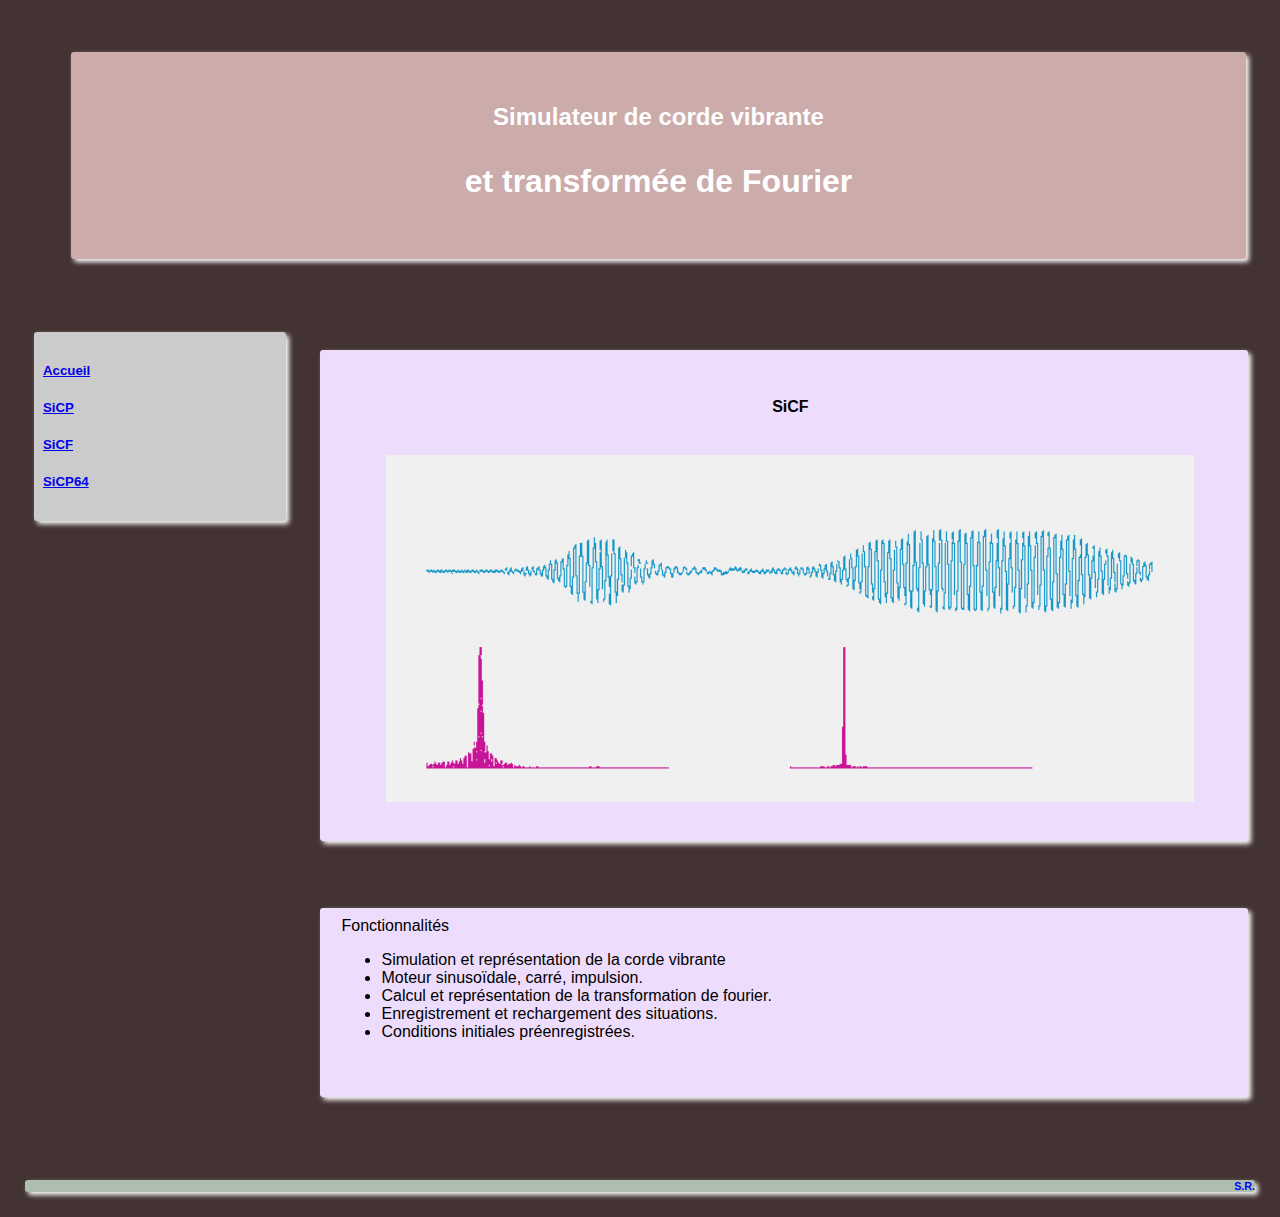
<file: sicf.html>
<!DOCTYPE html>
<html>
<head>
	<meta charset="utf-8" />
	<link rel="stylesheet" href="css/style.css">
	<title> SiCF </title>
</head>
</br>
<body>
	<header></br>
		<h2><p style="text-align:center">Simulateur de corde vibrante</p></h2>
		<h1><p style="text-align:center">et transformée de Fourier</p></h1></br>
	</header>
</br>
	<nav>
		<h5><a href="index.html" >
			Accueil
		</a></h5>
		<h5><a href="sicp.html" >
			SiCP
		</a></h5>
		<h5><a href="sicf.html" >
			SiCF
		</a></h5>
		<h5><a href="sicp64.html" >
			SiCP64
		</a></h5>
	</nav>
</br>
	<section>
		<div style="text-align:center;">
</br>
		<h4>SiCF</h4>
</br>
		<IMG src=./images/heisenberg2.jpg alt="Copie d'écran SiCF" align=middle WIDTH=90%>
</br>
</br>
	</section>
</br>
	<section>
		Fonctionnalités
		<ul>
			<li>Simulation et représentation de la corde vibrante
			<li>Moteur sinusoïdale, carré, impulsion.
			<li>Calcul et représentation de la transformation de fourier.
			<li>Enregistrement et rechargement des situations.
			<li>Conditions initiales préenregistrées.
		</ul>
</br>
	</section>
</br>
	<footer>
		<h6><p style="text-align:right">
		S.R.
		</p></h6>
	</footer>
</body>
</html>
		<!-- LISTES
		<ul>			<ol>
			<li>			<li>
		</ul>			</ol>
		 -->
		<!-- 
		<IMG src=./images/heisenberg1.jpg alt="SiCF">
		<IMG src=./images/heisenberg3.jpg alt="SiCF"align=top>
		align=top, middle, bottom, left, right
		align=right, left
		 -->
</file>
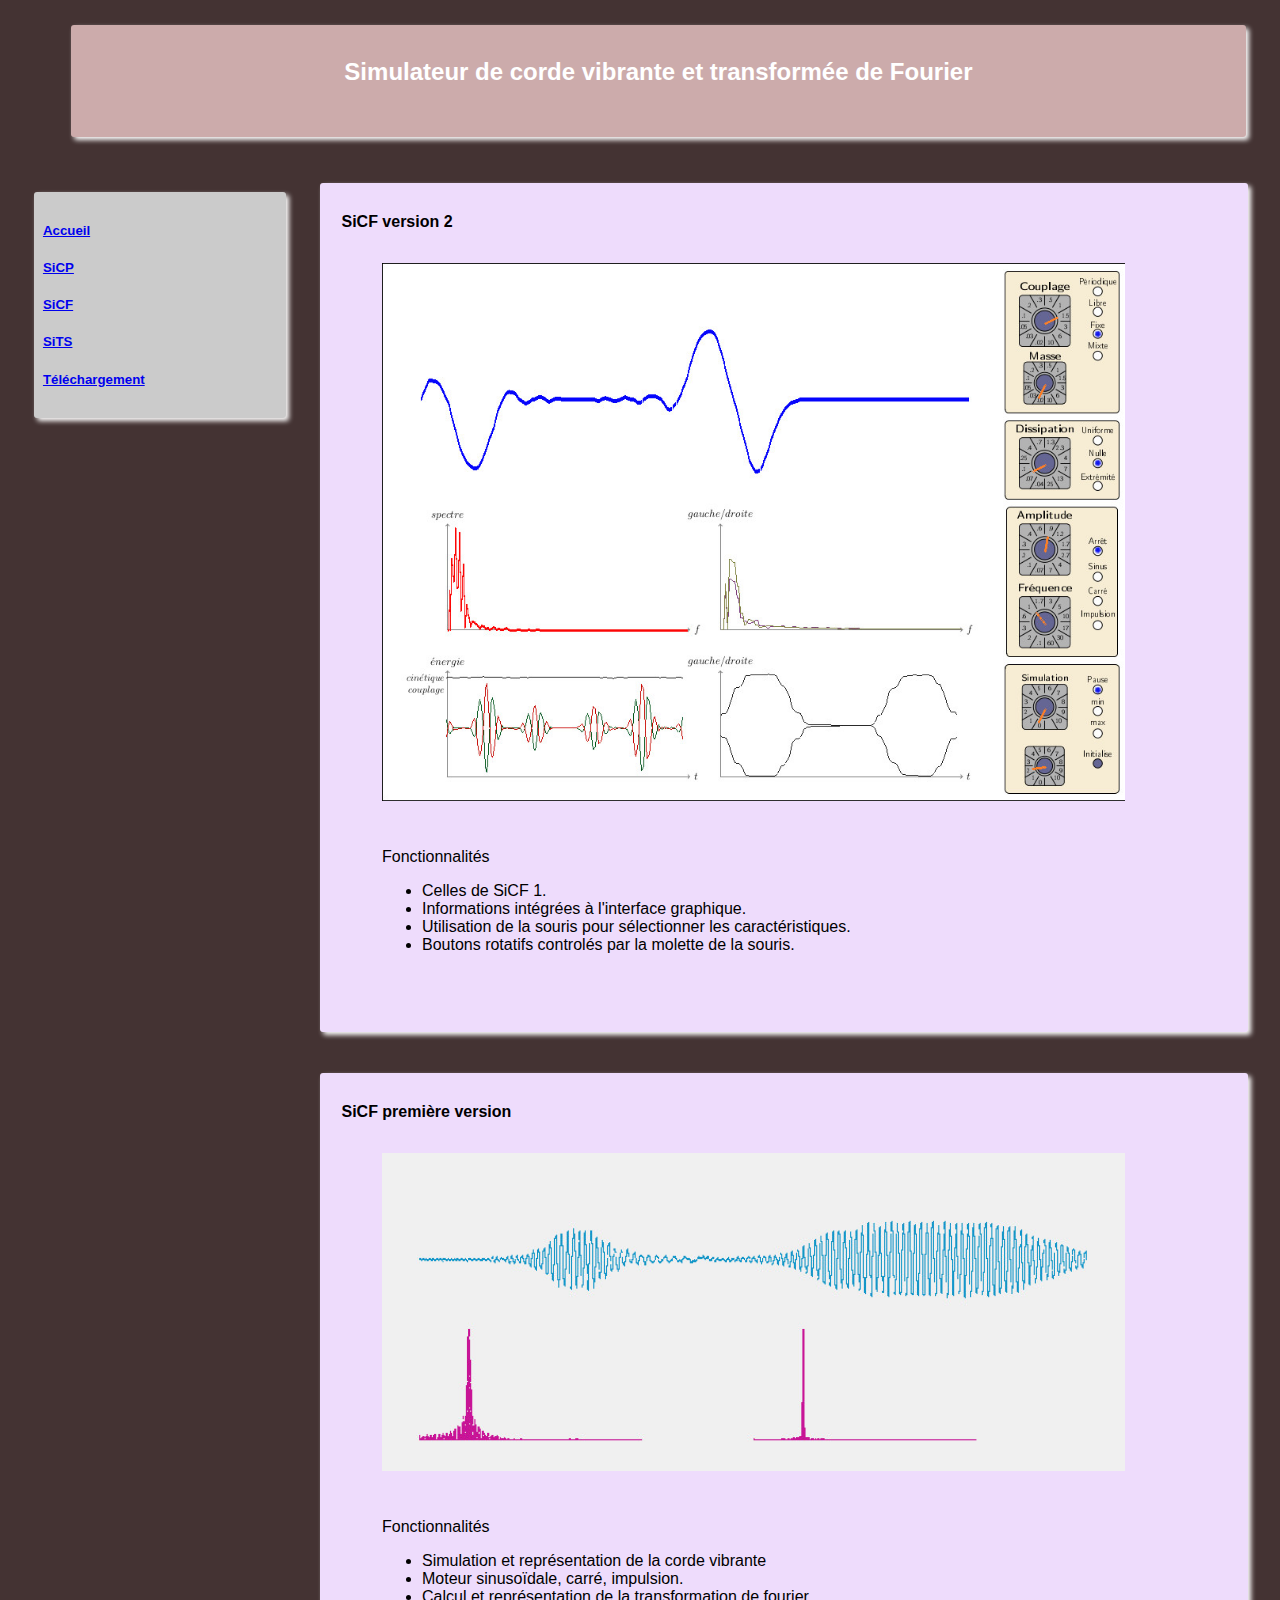
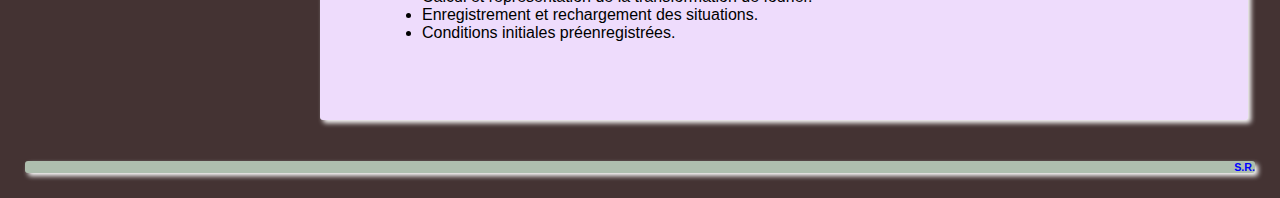
<file: SiCF.html>
<!DOCTYPE html>
<html>
<head>
	<meta charset="utf-8" />
	<link rel="stylesheet" href="css/style.css">
	<title> SiCF </title>
</head>

<body>
	<header>
		<h2><p style="text-align:center">Simulateur de corde vibrante et transformée de Fourier</p></h2></br>
	</header>

	<nav>
		<h5><a href="index.html" >
			Accueil
		</a></h5>
		<h5><a href="SiCP.html" >
			SiCP
		</a></h5>
		<h5><a href="SiCF.html" >
			SiCF
		</a></h5>
		<h5><a href="SiTS.html" >
			SiTS
		</a></h5>
		<h5><a href="telechargement.html" >
			Téléchargement
		</a></h5>
	</nav>
<section>
		<h4>SiCF version 2</h4>

	<article>
		<IMG src=./images/SiCF2.jpg alt="Copie d'écran SiCF2" align=middle WIDTH=90%>
	</article>

	<article>
		Fonctionnalités
		<ul>
			<li>Celles de SiCF 1.
			<li>Informations intégrées à l'interface graphique.
			<li>Utilisation de la souris pour sélectionner les caractéristiques.
			<li>Boutons rotatifs controlés par la molette de la souris.
		</ul>
	</article>
</section>

<section>
		<h4>SiCF première version</h4>

	<article>
		<IMG src=./images/heisenberg2.jpg alt="Copie d'écran SiCF" align=middle WIDTH=90%>
	</article>

	<article>
		Fonctionnalités
		<ul>
			<li>Simulation et représentation de la corde vibrante
			<li>Moteur sinusoïdale, carré, impulsion.
			<li>Calcul et représentation de la transformation de fourier.
			<li>Enregistrement et rechargement des situations.
			<li>Conditions initiales préenregistrées.
		</ul>
	</article>
</section>

<footer>
	<h6><p style="text-align:right">
	S.R.
	</p></h6>
</footer>
</body>
</html>
		<!-- LISTES
		<ul>			<ol>
			<li>			<li>
		</ul>			</ol>
		 -->
		<!-- 
		<IMG src=./images/heisenberg1.jpg alt="SiCF">
		<IMG src=./images/heisenberg3.jpg alt="SiCF"align=top>
		align=top, middle, bottom, left, right
		align=right, left
		 -->
</file>
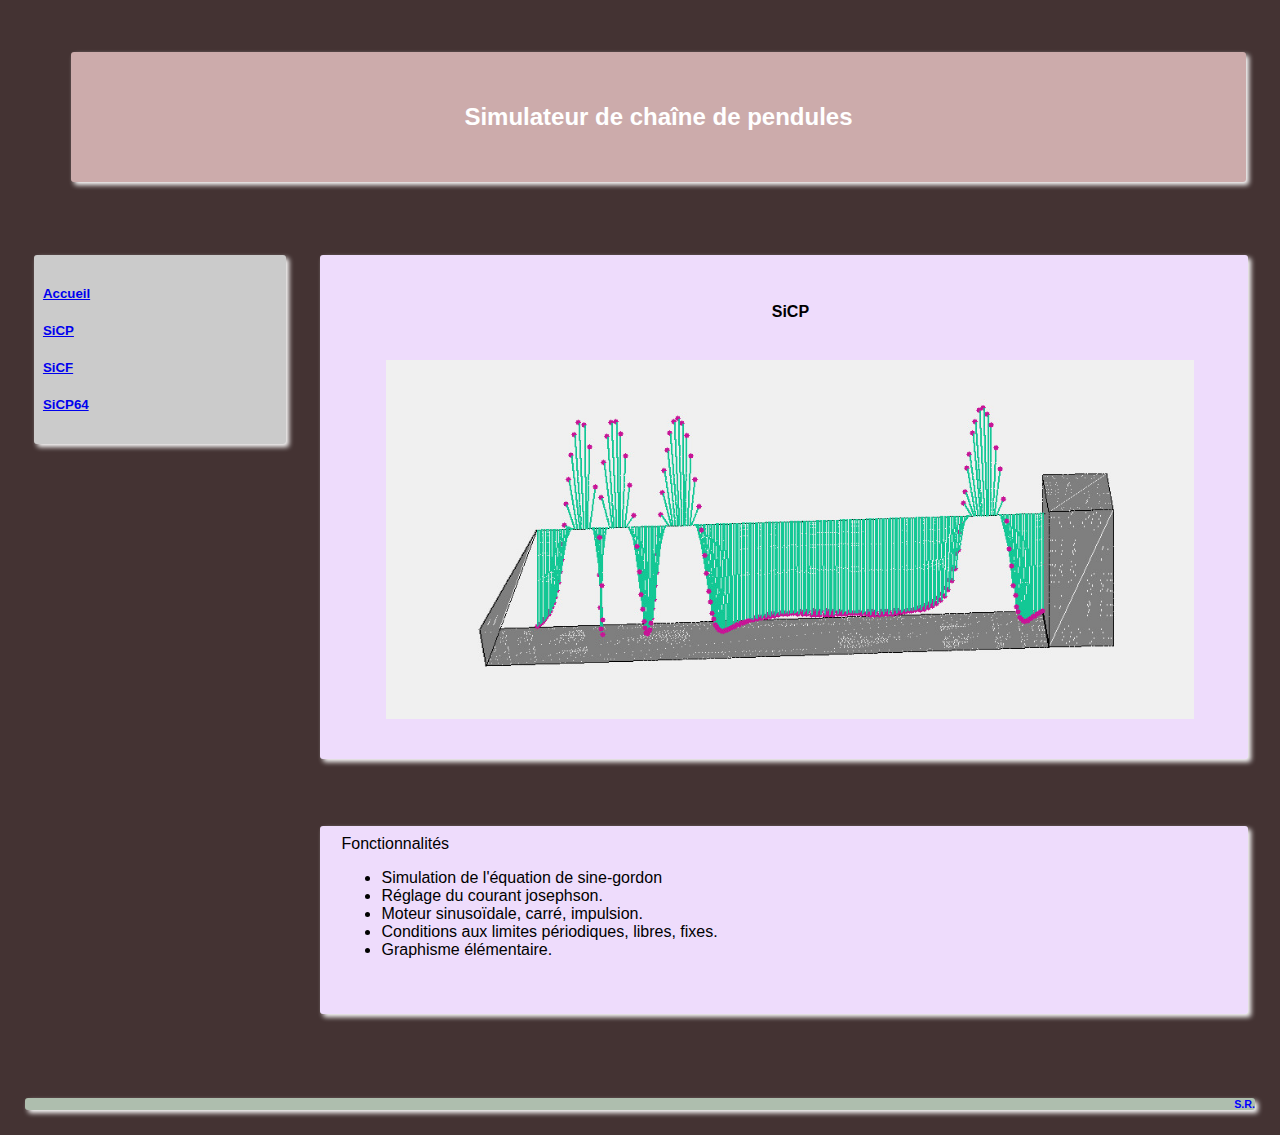
<file: sicp.html>
<!DOCTYPE html>
<html>
<head>
	<meta charset="utf-8" />
	<link rel="stylesheet" href="css/style.css">
	<title> SiCP </title>
</head>
</br>
<body>
	<header></br>
		<h2><p style="text-align:center">Simulateur de chaîne de pendules</p></h2></br>
	</header>
</br>
	<nav>
		<h5><a href="index.html" >
			Accueil
		</a></h5>
		<h5><a href="sicp.html" >
			SiCP
		</a></h5>
		<h5><a href="sicf.html" >
			SiCF
		</a></h5>
		<h5><a href="sicp64.html" >
			SiCP64
		</a></h5>
	</nav>
	<section>
		<div style="text-align:center;">
</br>
		<h4>SiCP</h4>
</br>
		<IMG src=./images/SiCP.jpg alt="Copie d'écran SiCP" align=middle WIDTH=90%>
		</div>
</br>
	</section>
</br>
	<section>
		Fonctionnalités
		<ul>
			<li>Simulation de l'équation de sine-gordon
			<li>Réglage du courant josephson.
			<li>Moteur sinusoïdale, carré, impulsion.
			<li>Conditions aux limites périodiques, libres, fixes.
			<li>Graphisme élémentaire.
		</ul>
</br>
	</section>
</br>
	<footer>
		<h6><p style="text-align:right">
		S.R.
		</p></h6>
	</footer>
</body>
</html>
		<!-- LISTES
		<ul>			<ol>
			<li>			<li>
		</ul>			</ol>
		 -->
		<!-- 
		<IMG src=./images/heisenberg1.jpg alt="SiCF">
		<IMG src=./images/heisenberg3.jpg alt="SiCF"align=top>
		align=top, middle, bottom, left, right
		align=right, left
		 -->
</file>
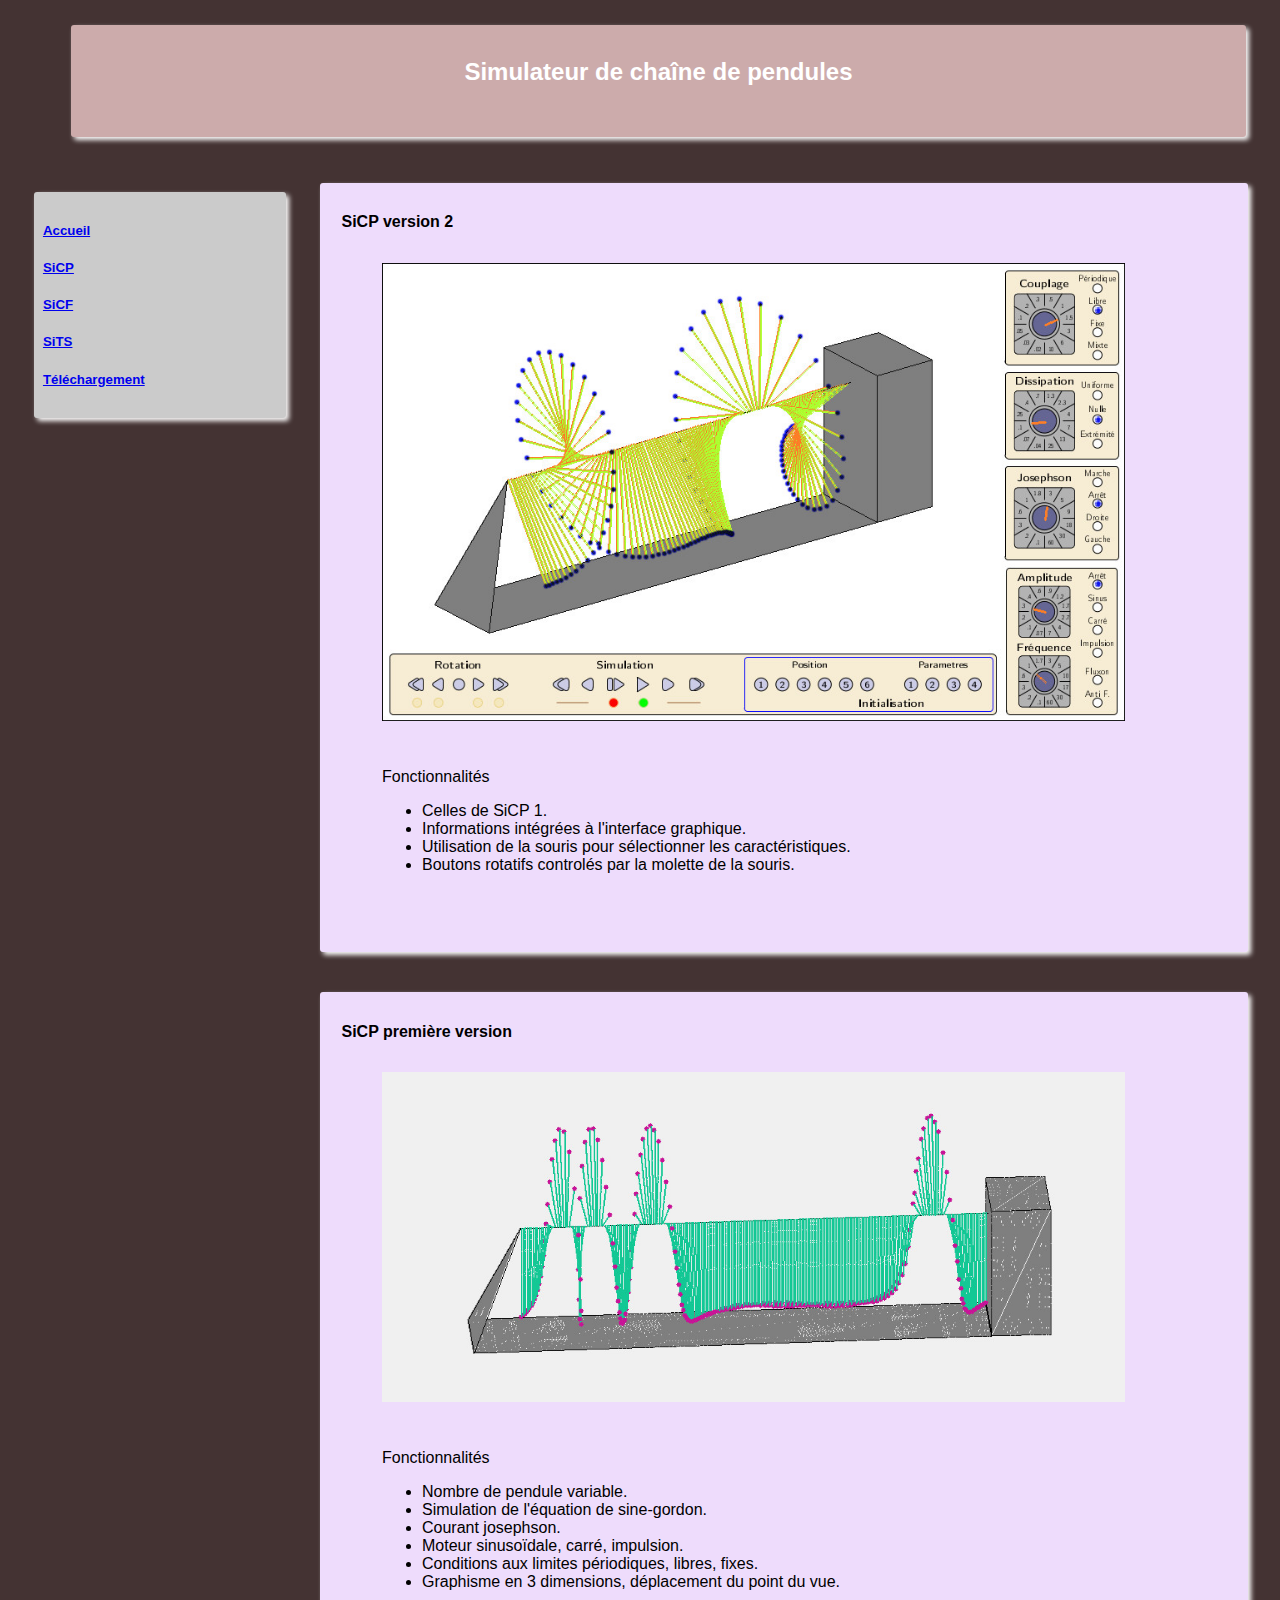
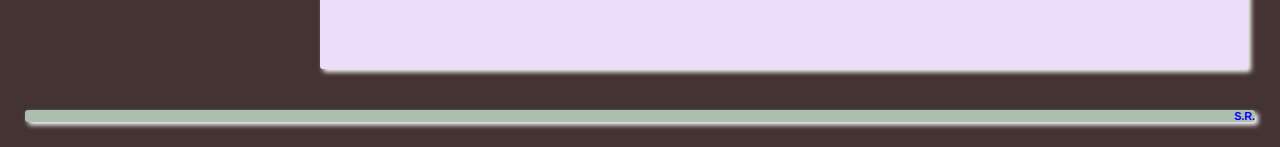
<file: SiCP.html>
<!DOCTYPE html>
<html>
<head>
	<meta charset="utf-8" />
	<link rel="stylesheet" href="css/style.css">
	<title> SiCP </title>
</head>

<body>
	<header>
		<h2><p style="text-align:center">Simulateur de chaîne de pendules</p></h2></br>
	</header>

	<nav>
		<h5><a href="index.html" >
			Accueil
		</a></h5>
		<h5><a href="SiCP.html" >
			SiCP
		</a></h5>
		<h5><a href="SiCF.html" >
			SiCF
		</a></h5>
		<h5><a href="SiTS.html" >
			SiTS
		</a></h5>
		<h5><a href="telechargement.html" >
			Téléchargement
		</a></h5>
	</nav>
<section>
		<h4>SiCP version 2</h4>
	<article>
		<IMG src=./images/SiCP2.jpg alt="Copie d'écran SiCP2" align=middle WIDTH=90%>
	</article>

	<article>
		Fonctionnalités
		<ul>
			<li>Celles de SiCP 1.
			<li>Informations intégrées à l'interface graphique.
			<li>Utilisation de la souris pour sélectionner les caractéristiques.
			<li>Boutons rotatifs controlés par la molette de la souris.
		</ul>
	</article>
</section>

<section>
		<h4>SiCP première version</h4>
	<article>
		<IMG src=./images/SiCP.jpg alt="Copie d'écran SiCP" align=middle WIDTH=90%>
	</article>

	<article>
		Fonctionnalités
		<ul>
			<li>Nombre de pendule variable.
			<li>Simulation de l'équation de sine-gordon.
			<li>Courant josephson.
			<li>Moteur sinusoïdale, carré, impulsion.
			<li>Conditions aux limites périodiques, libres, fixes.
			<li>Graphisme en 3 dimensions, déplacement du point du vue.
		</ul>

	</article>
</section>

<footer>
	<h6><p style="text-align:right">
	S.R.
	</p></h6>
</footer>

</body>

</html>
		<!-- LISTES
		<ul>			<ol>
			<li>			<li>
		</ul>			</ol>
		 -->
		<!-- 
		<IMG src=./images/heisenberg1.jpg alt="SiCF">
		<IMG src=./images/heisenberg3.jpg alt="SiCF"align=top>
		align=top, middle, bottom, left, right
		align=right, left
		 -->
</file>
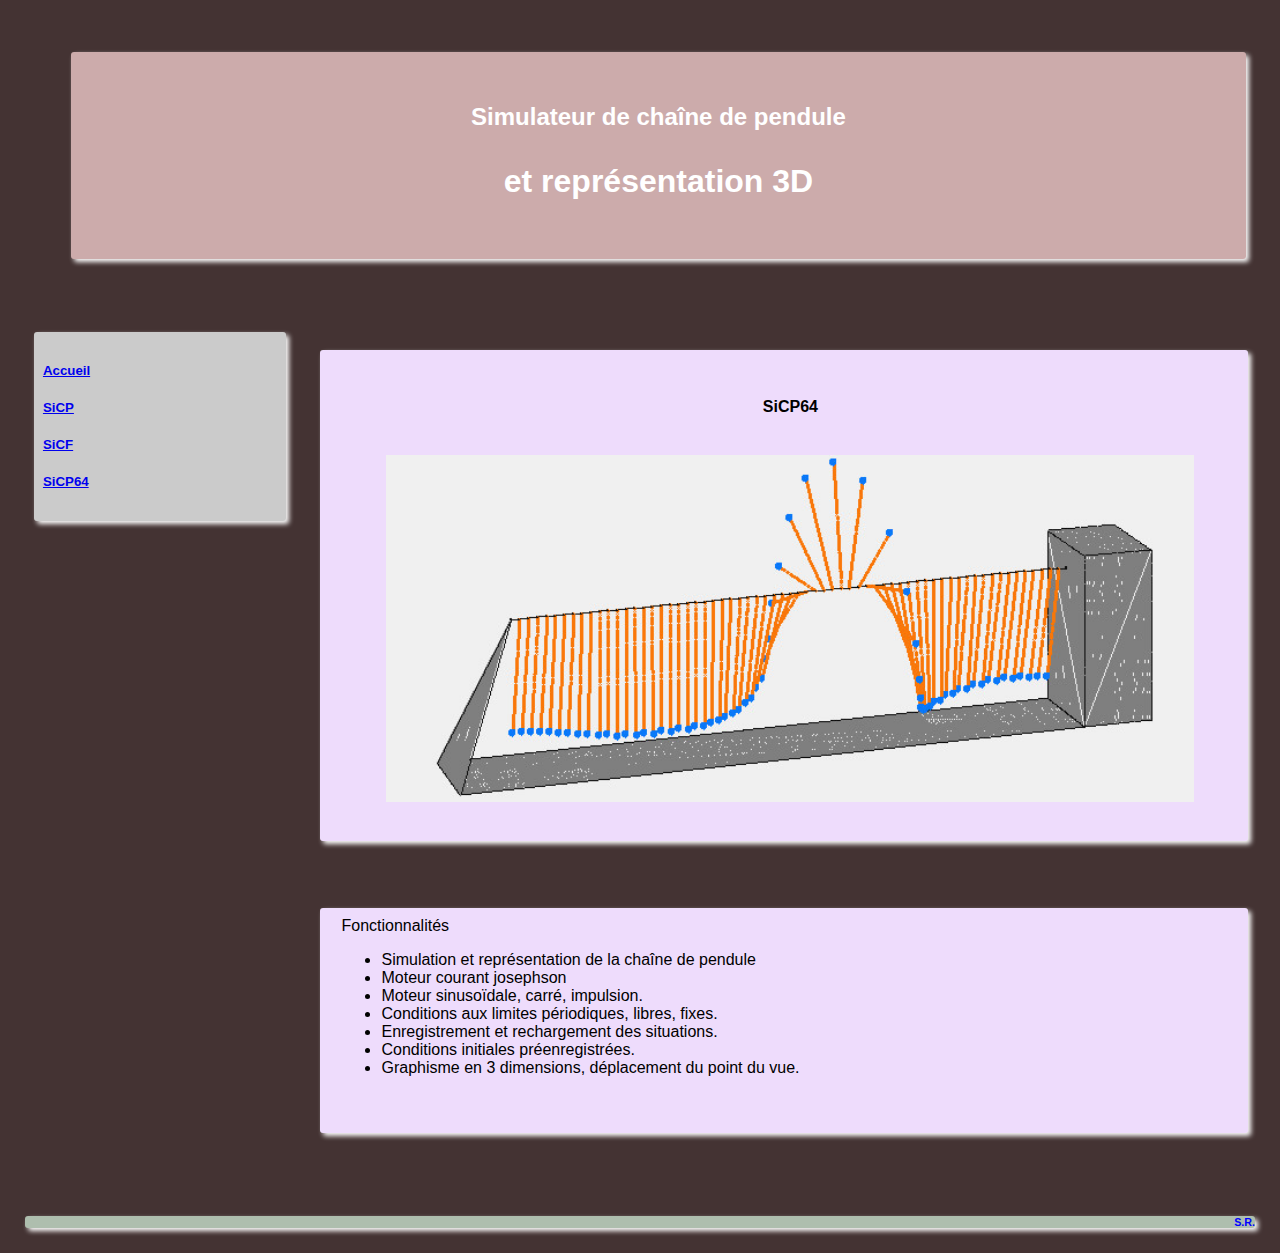
<file: sicp64.html>
<!DOCTYPE html>
<html>
<head>
	<meta charset="utf-8" />
	<link rel="stylesheet" href="css/style.css">
	<title> SiCP64 </title>
</head>
</br>
<body>
	<header></br>
		<h2><p style="text-align:center">Simulateur de chaîne de pendule</p></h2>
		<h1><p style="text-align:center">et représentation 3D</p></h1></br>
	</header>
</br>
	<nav>
		<h5><a href="index.html" >
			Accueil
		</a></h5>
		<h5><a href="sicp.html" >
			SiCP
		</a></h5>
		<h5><a href="sicf.html" >
			SiCF
		</a></h5>
		<h5><a href="sicp64.html" >
			SiCP64
		</a></h5>
	</nav>
</br>
	<section>
		<div style="text-align:center;">
</br>
		<h4>SiCP64</h4>
</br>
		<IMG src=./images/SiCP64.jpg alt="Copie d'écran SiCP64" align=middle WIDTH=90%>
		</div>
</br>
	</section>
</br>
	<section>
		Fonctionnalités
		<ul>
			<li>Simulation et représentation de la chaîne de pendule
			<li>Moteur courant josephson
			<li>Moteur sinusoïdale, carré, impulsion.
			<li>Conditions aux limites périodiques, libres, fixes.
			<li>Enregistrement et rechargement des situations.
			<li>Conditions initiales préenregistrées.
			<li>Graphisme en 3 dimensions, déplacement du point du vue.
		</ul>
</br>
	</section>
</br>
	<footer>
		<h6><p style="text-align:right">
		S.R.
		</p></h6>
	</footer>
</body>
</html>
		<!-- LISTES
		<ul>			<ol>
			<li>			<li>
		</ul>			</ol>
		 -->
		<!-- 
		<IMG src=./images/heisenberg1.jpg alt="SiCF">
		<IMG src=./images/heisenberg3.jpg alt="SiCF"align=top>
		align=top, middle, bottom, left, right
		align=right, left
		 -->
</file>
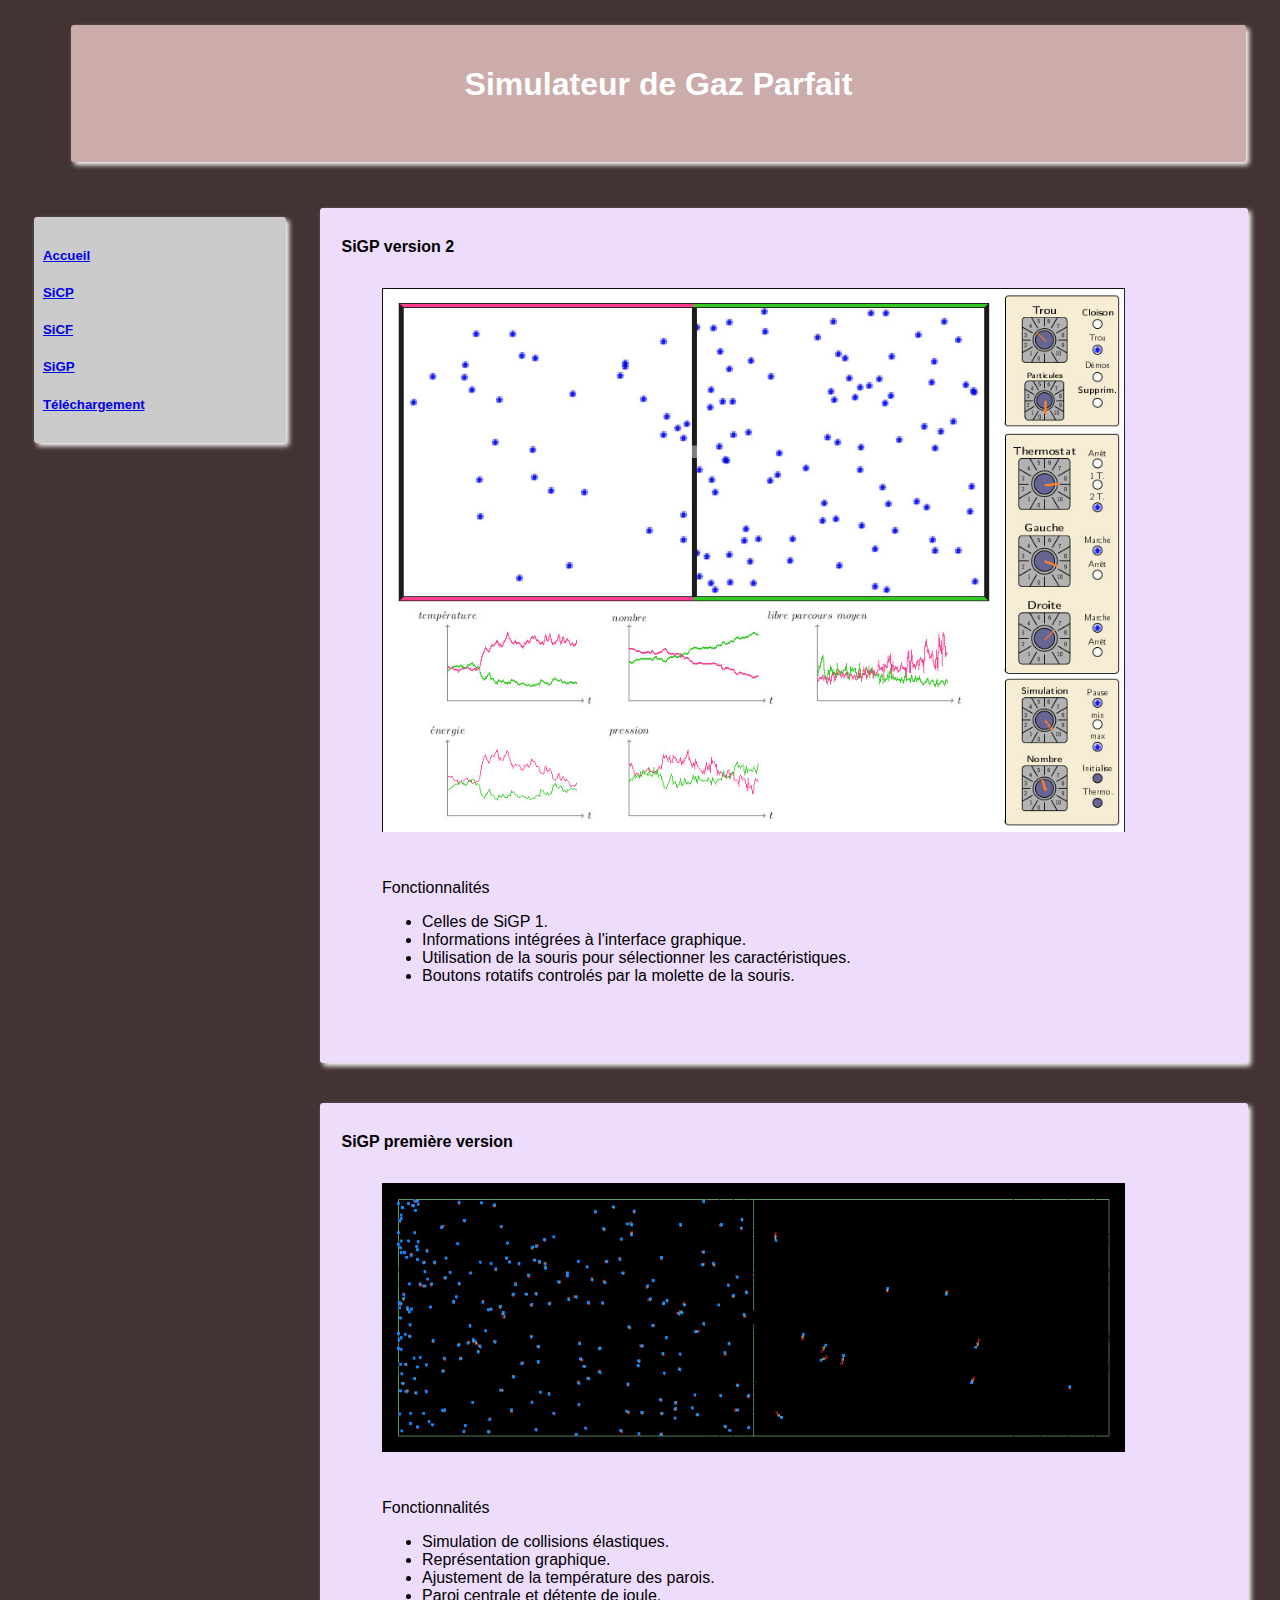
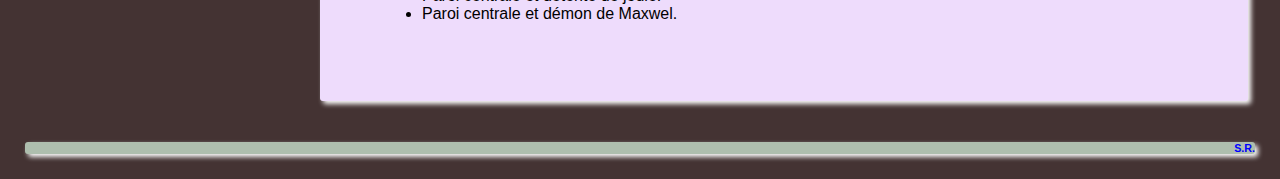
<file: SiGP.html>
<!DOCTYPE html>
<html>
<head>
	<meta charset="utf-8" />
	<link rel="stylesheet" href="css/style.css">
	<title> SiGP </title>
</head>

<body>
	<header>
		<h1><p style="text-align:center">Simulateur de Gaz Parfait</p></h1></br>
	</header>

	<nav>
		<h5><a href="index.html" >
			Accueil
		</a></h5>
		<h5><a href="SiCP.html" >
			SiCP
		</a></h5>
		<h5><a href="SiCF.html" >
			SiCF
		</a></h5>
		<h5><a href="SiGP.html" >
			SiGP
		</a></h5>
		<h5><a href="telechargement.html" >
			Téléchargement
		</a></h5>
	</nav>
<section>
		<h4>SiGP version 2</h4>
	<article>
		<IMG src=./images/SiGP2.jpg alt="Copie d'écran SiGP2" align=middle WIDTH=90%>
	</article>

	<article>
		Fonctionnalités
		<ul>
			<li>Celles de SiGP 1.
			<li>Informations intégrées à l'interface graphique.
			<li>Utilisation de la souris pour sélectionner les caractéristiques.
			<li>Boutons rotatifs controlés par la molette de la souris.
		</ul>

	</article>
</section>


<section>
		<h4>SiGP première version</h4>

	<article>
		<IMG src=./images/SiGP.jpg alt="Copie d'écran SiGP" align=middle WIDTH=90%>
	</article>

	<article>


		Fonctionnalités
		<ul>
			<li>Simulation de collisions élastiques.
			<li>Représentation graphique. 
			<li>Ajustement de la température des parois.
			<li>Paroi centrale et détente de joule.
			<li>Paroi centrale et démon de Maxwel.
		</ul>
	</article>
</section>

	<footer>
		<h6><p style="text-align:right">
		S.R.
		</p></h6>
	</footer>
</body>
</html>
		<!-- LISTES
		<ul>			<ol>
			<li>			<li>
		</ul>			</ol>
		 -->
		<!-- 
		<IMG src=./images/heisenberg1.jpg alt="SiCF">
		<IMG src=./images/heisenberg3.jpg alt="SiCF"align=top>
		align=top, middle, bottom, left, right
		align=right, left
		 -->
</file>
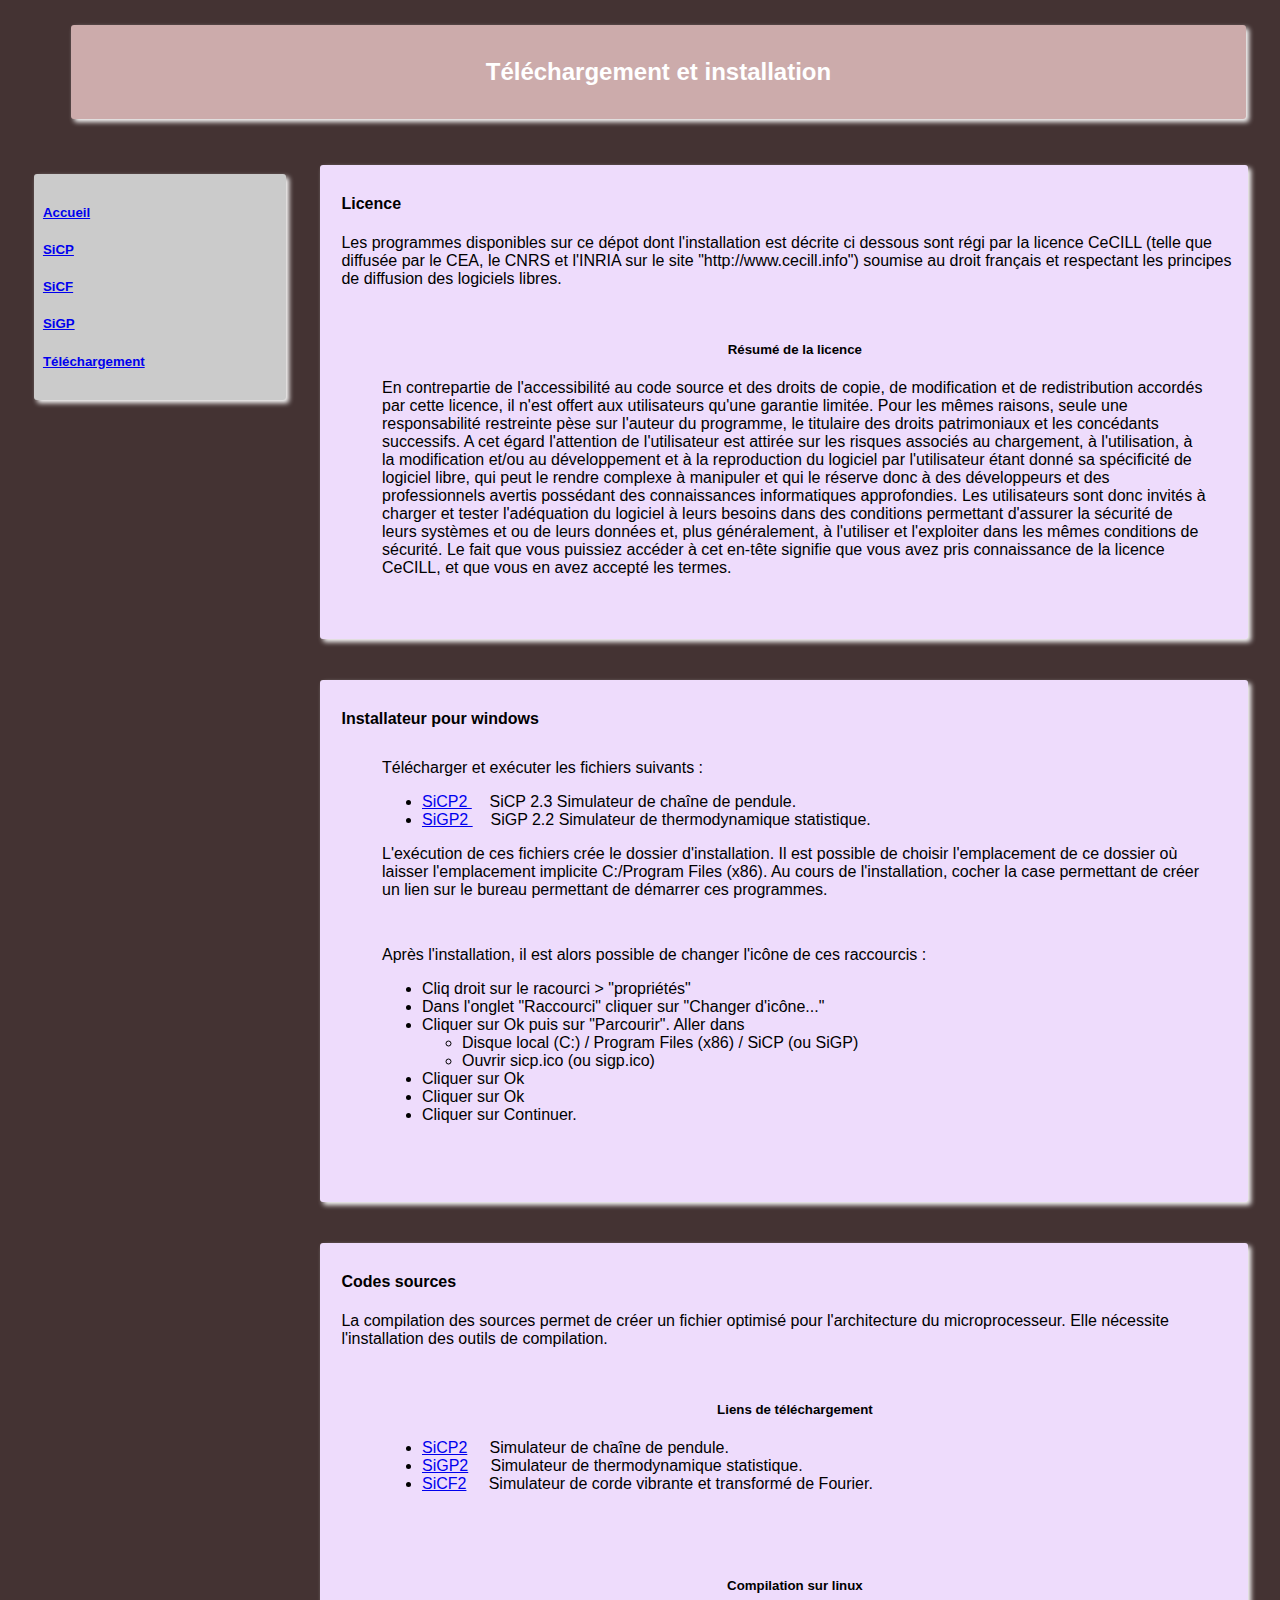
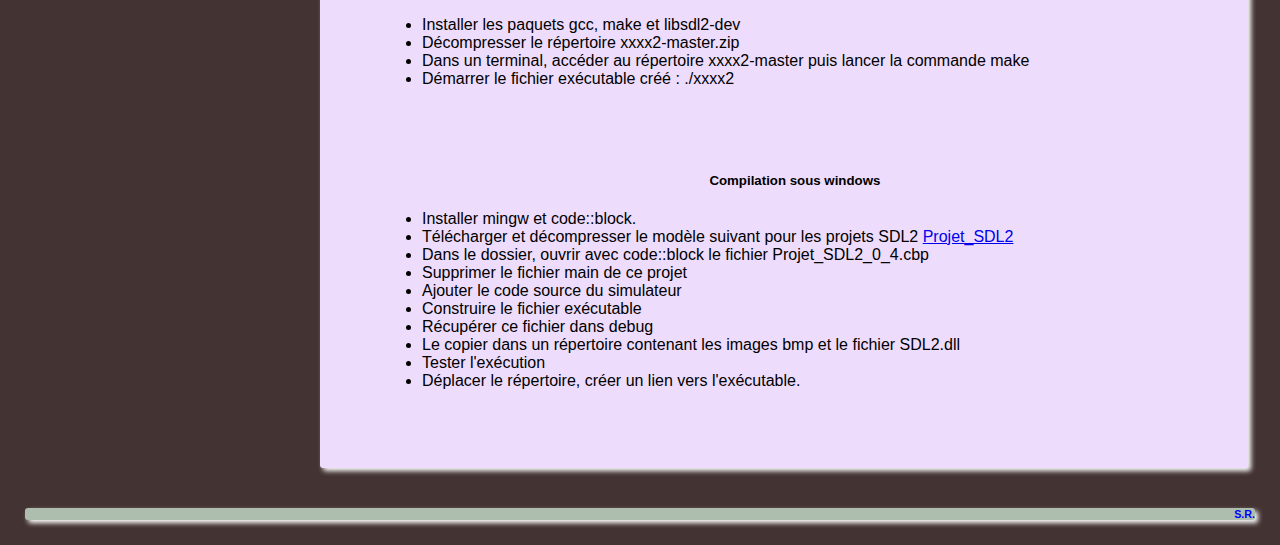
<file: telechargement.html>
<!DOCTYPE html>
<html>
<head>
	<meta charset="utf-8" />
	<link rel="stylesheet" href="css/style.css">
	<title> Téléchargement  et installation</title>
</head>

<body>

	<header>
		<h2><p style="text-align:center"> Téléchargement  et installation </p></h2>
	</header>

	<nav>
		<h5><a href="index.html" >
			Accueil
		</a></h5>
		<h5><a href="SiCP.html" >
			SiCP
		</a></h5>
		<h5><a href="SiCF.html" >
			SiCF
		</a></h5>
		<h5><a href="SiGP.html" >
			SiGP
		</a></h5>
		<h5><a href="telechargement.html" >
			Téléchargement
		</a></h5>
	</nav>

<section>
		<h4>Licence</h4>
		Les programmes disponibles sur ce dépot dont l'installation est décrite ci dessous sont 
		régi par la licence CeCILL (telle que diffusée par le CEA, le CNRS et l'INRIA
		sur le site "http://www.cecill.info") soumise au droit français et
		respectant les principes de diffusion des logiciels libres.
	<article>	<!--		TÉLÉCHARGEMENT		-->
		
		<h5><p style="text-align:center">Résumé de la licence</p></h5>

	En contrepartie de l'accessibilité au code source et des droits de copie,
	de modification et de redistribution accordés par cette licence, il n'est
	offert aux utilisateurs qu'une garantie limitée. Pour les mêmes raisons,
	seule une responsabilité restreinte pèse sur l'auteur du programme, le
	titulaire des droits patrimoniaux et les concédants successifs.
	A cet égard l'attention de l'utilisateur est attirée sur les risques
	associés au chargement, à l'utilisation, à la modification et/ou au
	développement et à la reproduction du logiciel par l'utilisateur étant
	donné sa spécificité de logiciel libre, qui peut le rendre complexe à
	manipuler et qui le réserve donc à des développeurs et des professionnels
	avertis possédant des connaissances informatiques approfondies. Les
	utilisateurs sont donc invités à charger et tester l'adéquation du
	logiciel à leurs besoins dans des conditions permettant d'assurer la
	sécurité de leurs systèmes et ou de leurs données et, plus généralement,
	à l'utiliser et l'exploiter dans les mêmes conditions de sécurité.
	Le fait que vous puissiez accéder à cet en-tête signifie que vous avez
	pris connaissance de la licence CeCILL, et que vous en avez accepté les
	termes.
	</article>
</section>



<section>	<!--		POUR WINDOWS		-->
		<h4>Installateur pour windows</h4>
	<article>	<!--		TÉLÉCHARGEMENT		-->
	Télécharger et exécuter les fichiers suivants :
		<ul>
			<li><a href="setupSiCP.exe" > SiCP2 </a> &nbsp;&nbsp;&nbsp; SiCP 2.3 Simulateur de chaîne de pendule.
			<li><a href="setupSiGP.exe" > SiGP2 </a> &nbsp;&nbsp;&nbsp; SiGP 2.2 Simulateur de thermodynamique statistique.
		</ul>
	L'exécution de ces fichiers crée le dossier d'installation.
	Il est possible de choisir l'emplacement de ce dossier où laisser l'emplacement implicite C:/Program Files (x86).
	Au cours de l'installation, cocher la case permettant de créer un lien sur le bureau permettant de démarrer ces programmes.
	</article>


	<article>	<!--		TÉLÉCHARGEMENT		-->
	Après l'installation, il est alors possible de changer l'icône de ces raccourcis :

		<ul>
			<li>Cliq droit sur le racourci > "propriétés"
			<li>Dans l'onglet "Raccourci" cliquer sur "Changer d'icône..."
			<li>Cliquer sur Ok puis sur "Parcourir". Aller dans
				<ul>
					<li>Disque local (C:) / Program Files (x86) / SiCP (ou SiGP)
					<li>Ouvrir sicp.ico (ou sigp.ico)
				</ul>
			<li>Cliquer sur Ok
			<li>Cliquer sur Ok
			<li>Cliquer sur Continuer.
		</ul>
	</article>
</section>

<section>
		<h4>Codes sources</h4>
		La compilation des sources permet de créer un fichier optimisé pour l'architecture du microprocesseur.
		Elle nécessite l'installation des outils de compilation.
	<article>	<!--		TÉLÉCHARGEMENT		-->
		
		<h5><p style="text-align:center">Liens de téléchargement</p></h5>
		<ul>
			<li> <a href="https://github.com/runigo/SiCP2/archive/master.zip" >SiCP2</a> &nbsp;&nbsp;&nbsp; Simulateur de chaîne de pendule.
			<li> <a href="https://github.com/runigo/SiGP2/archive/master.zip" >SiGP2</a> &nbsp;&nbsp;&nbsp; Simulateur de thermodynamique statistique.
			<li> <a href="https://github.com/runigo/SiCF2/archive/master.zip" >SiCF2</a> &nbsp;&nbsp;&nbsp; Simulateur de corde vibrante et transformé de Fourier.
		</ul>
	</article>
		<!--		COMPILATION LINUX		-->
	<article>
		<h5><p style="text-align:center">Compilation sur linux</p></h5>
		
		<ul>
			<li> Installer les paquets gcc, make et libsdl2-dev
			<li> Décompresser le répertoire xxxx2-master.zip
			<li> Dans un terminal, accéder au répertoire xxxx2-master puis lancer la commande make
			<li> Démarrer le fichier exécutable créé : ./xxxx2
		</ul>
	</article>
		<!--		COMPILATION WINDOWS		-->
	<article>
		<h5><p style="text-align:center">Compilation sous windows</p></h5>
		
		<ul>
			<li> Installer mingw et code::block. 
			<li> Télécharger et décompresser le modèle suivant pour les projets SDL2 <a href="Projet_SDL2_0_4_Windows_CodeBlocks.7z" > Projet_SDL2 </a>
			<li> Dans le dossier, ouvrir avec code::block le fichier Projet_SDL2_0_4.cbp
			<li> Supprimer le fichier main de ce projet
			<li> Ajouter le code source du simulateur
			<li> Construire le fichier exécutable
			<li> Récupérer ce fichier dans debug
			<li> Le copier dans un répertoire contenant les images bmp et le fichier SDL2.dll
			<li> Tester l'exécution
			<li> Déplacer le répertoire, créer un lien vers l'exécutable.
		</ul>
	</article>
</section>

	<footer>
		<h6><p style="text-align:right">
		S.R.
		</p></h6>
	</footer>
</body>
</html>
		<!-- LISTES
		<ul>			<ol>
			<li>			<li>
		</ul>			</ol>
		 -->
		<!-- 
		<IMG src=./images/heisenberg1.jpg alt="SiCF">
		<IMG src=./images/heisenberg3.jpg alt="SiCF"align=top>
		align=top, middle, bottom, left, right
		align=right, left
		 -->
</file>
<file: css/style.css>
form
{
	margin: 0 auto;
	width: 405px;
	padding: 1em;
	border: 3px solid #CCC;
	border-radius: 3em;
}
body
{
	background-color: #443333;
	color: white;
	margin: 25px;
	border-radius: 3px;
	font-family: quicksandregular, Arial, sans-serif;
}
header
{
	margin: 0.73% 0.73% 03.73% 03.73% ;
	padding: 0.73% 0.73% 0.73% 0.73% ;
	background-color: #ccabab;
	color: white;
	border-radius: 3px;
	box-shadow: 3px 3px 5px white;
}
nav
{
	margin: 0.73% 0.73% 0.73% 0.73% ;
	padding: 0.73% 0.73% 0.73% 0.73% ;
	background-color: #cbcbcb;
	color: black;
	width: 19%;
	float:left;
	border-radius: 3px;
	box-shadow: 3px 3px 5px white;
}
section
{
	margin: 0.73% 0.73% 03.3% 03.3% ;
	padding: 0.73% 0.73% 01.73% 01.73% ;
	background-color: #eedcfc;
	color: black;
	width: 73%;
	margin-left: 24%;
	border-radius: 3px;
	box-shadow: 3px 3px 5px white;
}
article
{
	margin: 0.73% 0.73% 03.3% 03.3% ;
	padding: 0.73% 0.73% 01.73% 01.73% ;
	margin: 25px 25px 25px 25px;
	background-color: #eedcfc;
	color: black;
}
footer
{
	background-color: #aebeae;
	color: blue;
	border-radius: 3px;
	box-shadow: 3px 3px 5px white;
}
#bloc_page
{
	width: 753px
}
.marge
{
margin-left: 5em;
}
</file>
